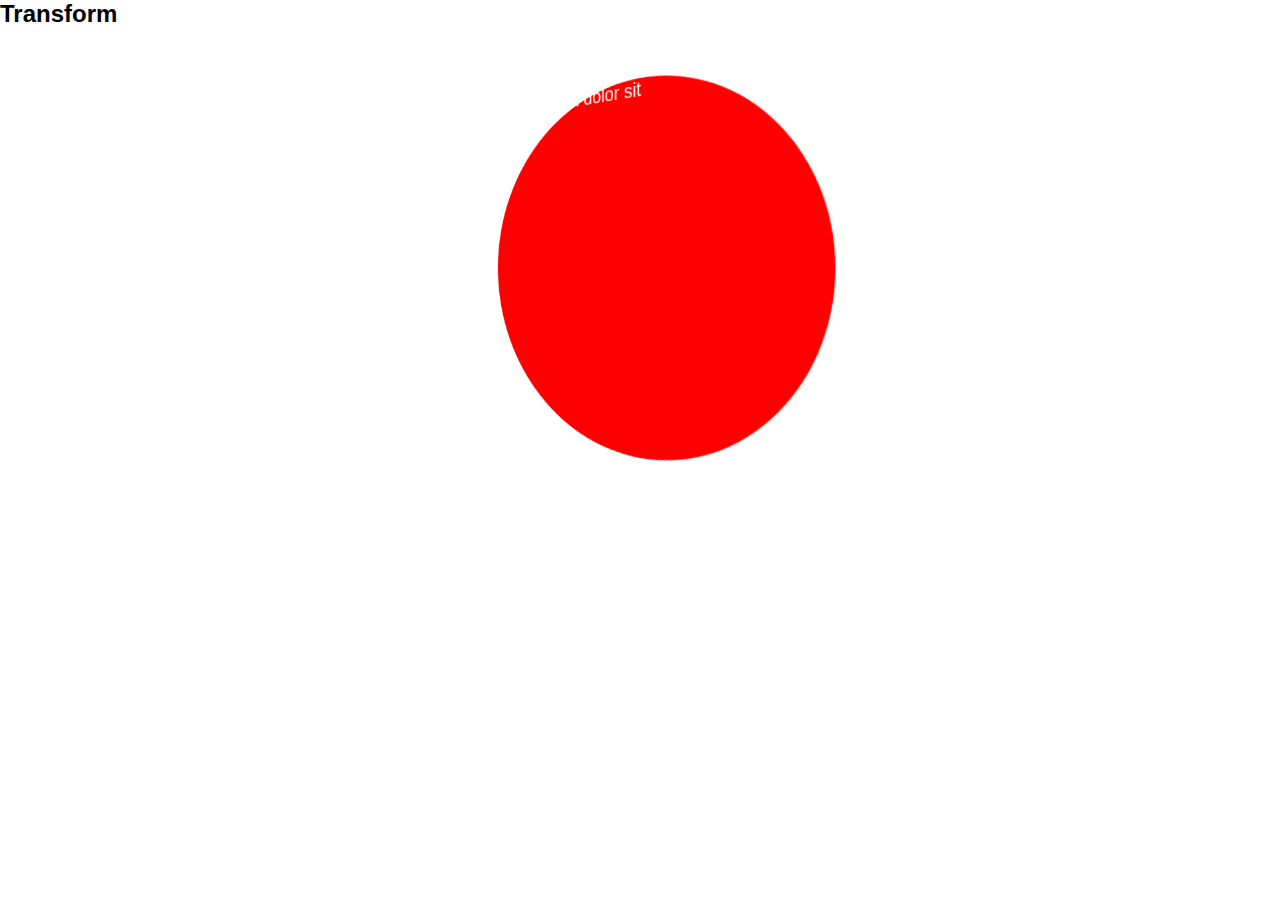
<file: classwork/index.html>
<!DOCTYPE html>
<html lang="en">
<head>
    <meta charset="UTF-8">
    <meta name="viewport" content="width=device-width, initial-scale=1.0">
    <title>Document</title>
    <link rel="stylesheet" href="./style/main.css">
</head>
<body>
    <h2>Transform</h2>
    <div class="box"><p>Lorem ipsum dolor sit </p></div>
    
</body>
</html>
</file>
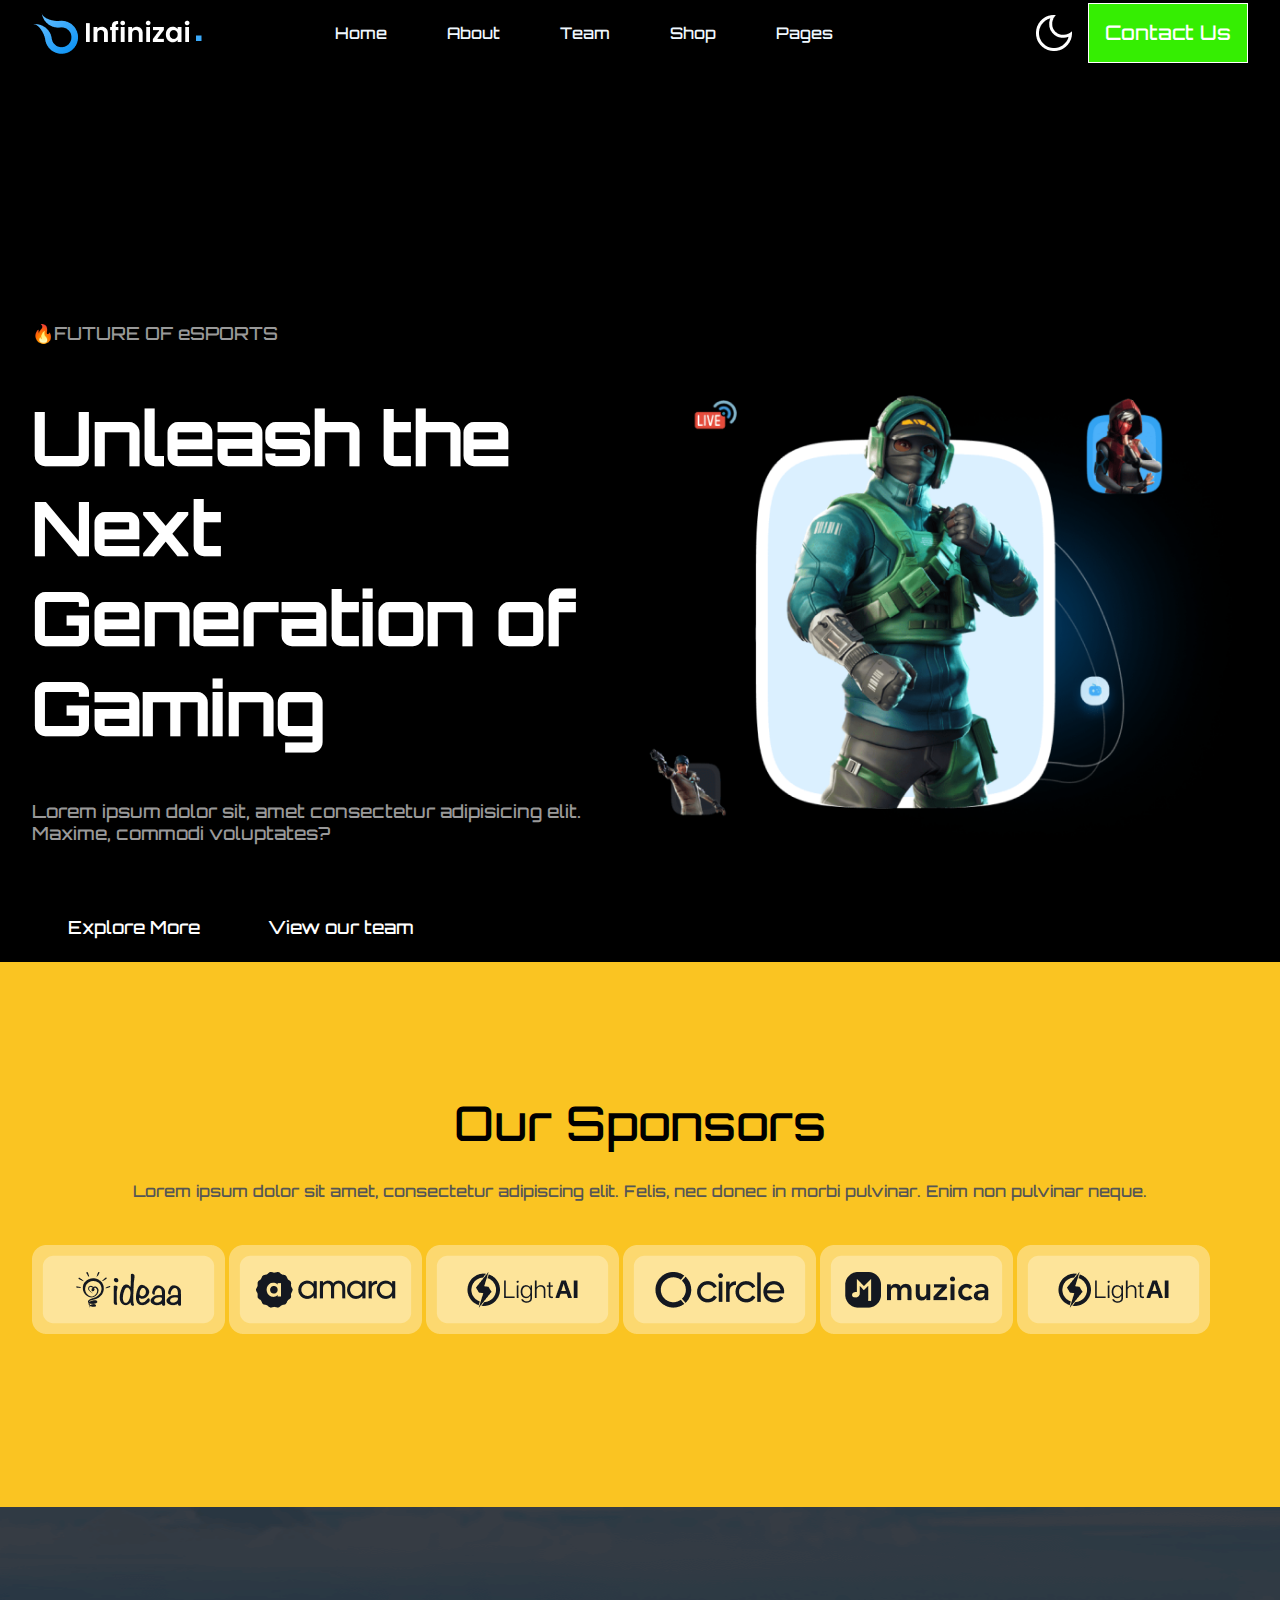
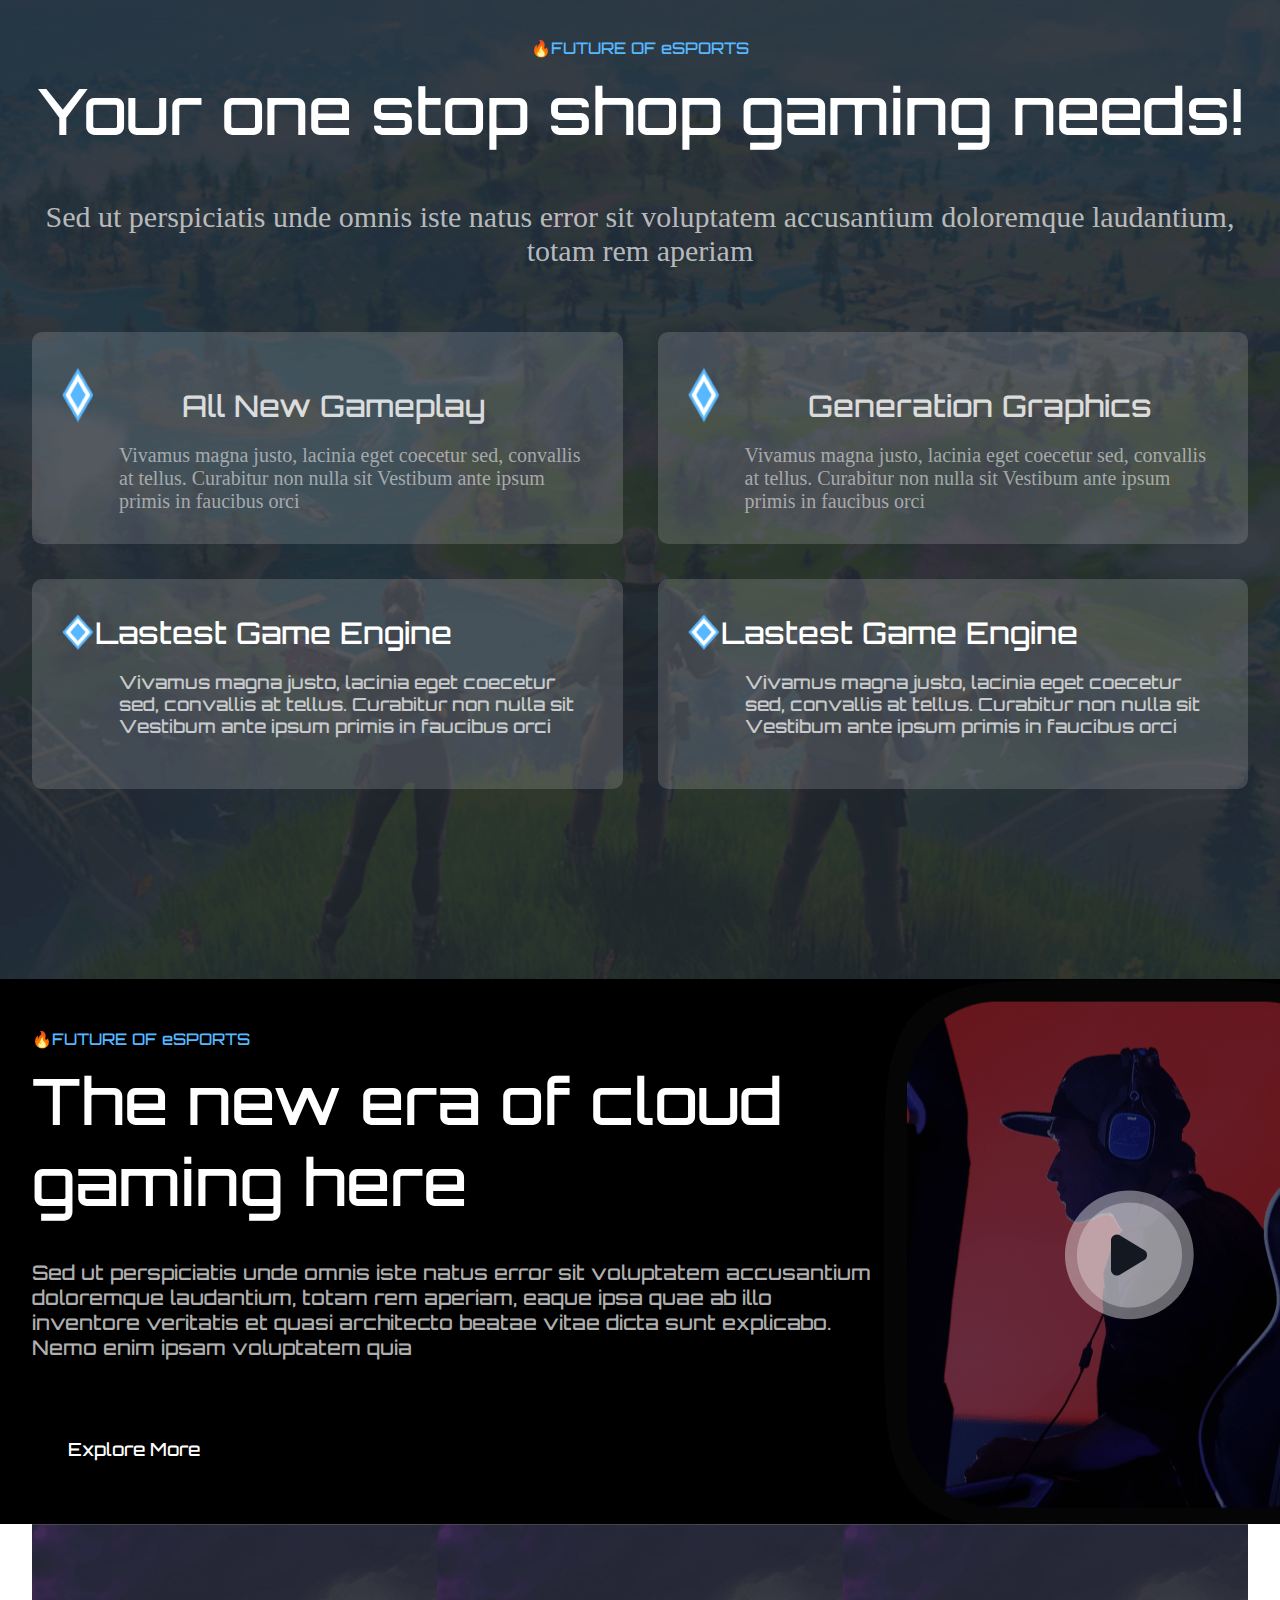
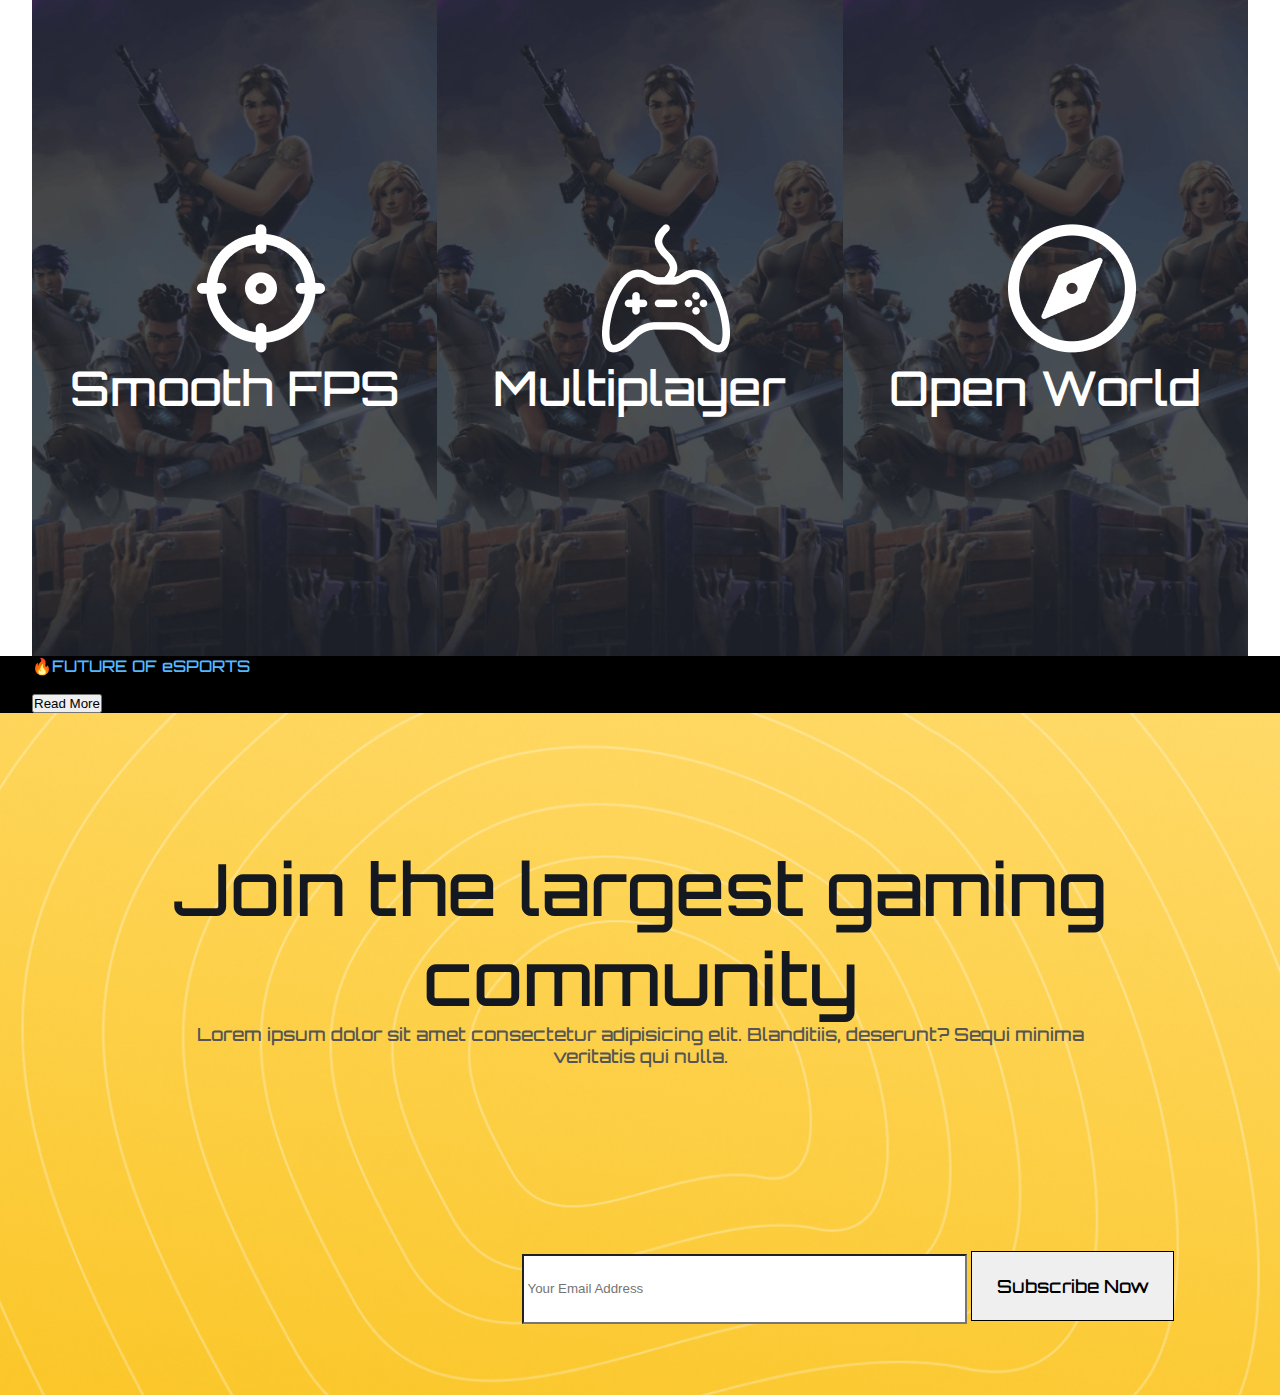
<file: homework/index.html>
<!DOCTYPE html>
<html lang="en">
<head>
    <meta charset="UTF-8">
    <meta name="viewport" content="width=device-width, initial-scale=1.0">
    <title>homework</title>
    <link rel="stylesheet" href="./style/main.css">
</head>
<body>
    <header class="header">
        <div class="background__image">
            <div class="container">
                <nav class="navbar">
                    <img src="./image/IMAGE (1).png" alt="" class="logo">
                    <ul class="navbar__collection">
                        <li class="navbar__item">
                            <a href="" class="navbar__link">
                              <span >Home</span>
                            </a></li>
                        <li class="navbar__item">
                            <a href="" class="navbar__link">
                              <span>About</span>
                            </a></li>
                        <li class="navbar__item">
                            <a href="" class="navbar__link">
                              <span>Team</span>
                            </a></li>
                        <li class="navbar__item">
                            <a href="" class="navbar__link">
                              <span>Shop</span>
                            </a></li>
                        <li class="navbar__item">
                            <a href="" class="navbar__link">
                              <span class="span">Pages</span>
                            </a></li>
                       
                    </ul>
                    <img src="./image/dark_mode_FILL0_wght400_GRAD0_opsz48 2.png" alt="" class="moon">
                    <button class="navbar__btn">Contact Us</button>
                </nav>
            </div>
            <section class="container">
               
                <div class="hero">
                    <div class="hero__text">
                        <p class="fire">🔥FUTURE OF eSPORTS</p>
                        <h1>Unleash the Next Generation of Gaming</h1>
                        <p>Lorem ipsum dolor sit, amet consectetur adipisicing elit. Maxime, commodi voluptates?</p>
                        <button class="hero__btn">Explore More</button>
                        <button class="hero__btn">View our team</button>
                    </div>
                    <div class="hero__image">
                        <img src="./image/IMAGE (2).png" alt="">
                    </div>
                </div>
            </section>
        </div>
    </header>

    <section >            
            <div class="sponsor">
                <div class="container">
                    <div class="hero__sponsor">

                        <p class="sponsor__title">Our Sponsors</p>
                        <p class="sponsor__text">Lorem ipsum dolor sit amet, consectetur adipiscing elit. Felis, nec donec in morbi pulvinar. Enim non pulvinar neque.</p>

                    </div>
                    <div class="sponsor__btn">
                       <img src="./image/IMAGE (3).png" alt="" class="sponsor__img">
                       <img src="./image/IMAGE (4).png" alt="" class="sponsor__img">
                       <img src="./image/IMAGE (5).png" alt="" class="sponsor__img">
                       <img src="./image/IMAGE (6).png" alt="" class="sponsor__img">
                       <img src="./image/IMAGE (7).png" alt="" class="sponsor__img">
                       <img src="./image/IMAGE (8).png" alt="" class="sponsor__img">
                    </div>
                </div>
            </div>
        
    </section>
    <section>
        <div class="needs">
            <div class="container">
                <div class="hero__needs">

                    <p class="fire">🔥FUTURE OF eSPORTS</p>
                    <p class="needs__title">Your one stop shop gaming needs!</p>
                    <p class="needs__text">Sed ut perspiciatis unde omnis iste natus error sit voluptatem accusantium doloremque laudantium, totam rem aperiam</p>
                </div>
                <div class="needs__wrapper">
                   <div class="needs__card">
                    <div class="card__logo">
                        <img src="./image/IMAGE (10).png" alt="">
                        <p>All New Gameplay</p>
                    </div>
                    <p>Vivamus magna justo, lacinia eget coecetur sed, convallis at tellus. Curabitur non nulla sit Vestibum ante ipsum primis in faucibus orci</p>
                   </div>


                   <div class="needs__card">
                    <div class="card__logo">
                        <img src="./image/IMAGE (10).png" alt="">
                        <p>Generation Graphics</p>
                    </div>
                    <p>Vivamus magna justo, lacinia eget coecetur sed, convallis at tellus. Curabitur non nulla sit Vestibum ante ipsum primis in faucibus orci</p>
                   </div>
                  
                </div>
                <div class="need__wrapper">

                    <div class="need__card">
                      <div class="card__logo">
                          <img src="./image/IMAGE (10).png" alt="">
                          <p>Lastest Game Engine</p>
                      </div>
                      <p class="need__desc">Vivamus magna justo, lacinia eget coecetur sed, convallis at tellus. Curabitur non nulla sit Vestibum ante ipsum primis in faucibus orci</p>
                    </div>
                    <div class="need__card">
                      <div class="card__logo">
                          <img src="./image/IMAGE (10).png" alt="">
                          <p>Lastest Game Engine</p>
                      </div>
                      <p class="need__desc">Vivamus magna justo, lacinia eget coecetur sed, convallis at tellus. Curabitur non nulla sit Vestibum ante ipsum primis in faucibus orci</p>
                    </div>
                </div>
                </div>
            </div>
        </div>
    </section>
    <section>
        <div class="era">
            <div class="container">
                <div class="era__hero">

                    <div class="hero__era">
                        <p class="fire">🔥FUTURE OF eSPORTS</p>
                        <p class="era__title">The new era of cloud gaming here</p>
                        <p class="era__desc">Sed ut perspiciatis unde omnis iste natus error sit voluptatem accusantium doloremque laudantium, totam rem aperiam, eaque ipsa quae ab illo inventore veritatis et quasi architecto beatae vitae dicta sunt explicabo. Nemo enim ipsam voluptatem quia</p>
                        <button class="era__btn">Explore More</button>
                    </div>
                    <div class="her__image">
                        <img src="./image/Frame (7).png" alt="">
                    </div>
                </div>
            </div>
        </div>
    </section>

    <section class="container">
        <div class="settings">
            <div class="settings__item"> <img src="./image/IMAGE (12).png" alt="" class="settings__logo"><p>Smooth FPS</p></div>   
            <div class="settings__item"> <img src="./image/IMAGE (15).png" alt="" class="settings__logo"><p>Multiplayer</p></div>   
            <div class="settings__item"> <img src="./image/IMAGE (16).png" alt="" class="settings__logo"><p>Open World</p></div>   
        </div>
    </section>



    <section>
        <div class="news">
            <div class="container">
                <div class="hero__news">
                    <div class="articles">
                        <p class="fire">🔥FUTURE OF eSPORTS</p>
                        <p class="subtitle">Latest News & Articles</p>
                    </div>
                    <div ><button class="news__btn">Read More</button></div>
                   
                </div>
            </div>
        </div>
    </section>
    <section >
        <div class="ending">
            <div class="container">
                <div class="hero__ending">
                    <p class="ending__title">Join the largest gaming community</p>
                    <p class="ending__text">Lorem ipsum dolor sit amet consectetur adipisicing elit. Blanditiis, deserunt? Sequi minima veritatis qui nulla.</p>
                </div>

                <div class="inpt__btn">
                    <input class="input" type="text" placeholder=" Your Email Address">
                    <button class="ending__btn">Subscribe Now</button>
                </div>
            </div>
        </div>
    </section>
</body>
</html>
</file>
<file: classwork/style/main.css>
*{
    margin: 0;
    padding: 0;
    box-sizing: border-box;
    font-family: sans-serif;
}
.box{
    width: 380px;
    height: 380px;
    background: red;
    transition: 1s;
    
    margin: 50px auto;
    transform: perspective(600px) rotateY(-30deg);
    border-radius: 50%;

}
.box p{
    font-size: 20px;
    color: white;
}
.box:hover{
    border-radius: 20px;
    transform: translate( 30px, 50px );
    /* chozadi */
    transform: scale(2);
    /* rotate - aylantiradi */
    transform: rotate(40deg);
    transform: rotateX(180deg);
    transform: rotateY(720deg);



    transform: skewY(30deg);
    transform: skewX(30deg);
}
</file>
<file: homework/style/main.css>
@font-face {
    font-family: Orbitron;
    src: url("../fonts/Orbitron-Medium.woff");
}
*{
    margin: 0;
    padding: 0;
    box-sizing: border-box;
    
}
.container{
    max-width: 1248px;
    padding: 0 16px;
    width: 100%;
    margin: 0 auto;
}
body{
    min-height: 500vh;
}
a{
    color: inherit;
    text-decoration: inherit;
}



.background__image{
    background-color: black;
    width: 100%;
    
    
}
.logo{
    padding-right: 98px;
    cursor: pointer;
}
.navbar{
    width: 100%;
    height: 65px;
    display: flex;
    align-items: center;
    
}
.navbar__collection{
    display: flex;  
    gap: 60px;
    list-style: none;
    color:  #150C01;
    padding-left: 35px;
    font-size: 16px;
    color: aliceblue;
    flex: 1;
    font-family: Orbitron;
    
    
}
.navbar__item{ 
    cursor: pointer;
    transition: .5s;
}
.navbar__item:hover{
    color:  #FAC422;
    position: relative;
    margin-left: 10px;
}
.moon{
    margin-right: 10px;
    cursor: pointer;
}
.navbar__btn{
    width: 160px;
    height: 60px;
    font-size: 20px;
    border: 1px solid white;
    font-family: Orbitron;
    color: #fff;
    background: #35ee02;
    cursor: pointer;
    transition: .4s;
}
.navbar__btn:hover{
    transform: scale(1.1);
    color: #FAC422;
}
.hero{
    display: flex;
    align-items: center;
    margin-top: 209px;
}
.hero__text{
    width: 50%;
 
}
.hero__image{
    width: 50%;
 
}
.hero__text p {
    padding: 48px 0;
    font-family: Orbitron;
    font-size: 18px;
    color: #999999;
    
}
.hero__image img{
    width: 100%;
}
.fire{
    font-size: 16px;
    font-family: Orbitron;
    
}
.hero__text h1{
    font-size: 72px;
    font-family: Orbitron;
    color: #ffffff;
}
.hero__btn{
    width: 203px;
    height: 70px;
    background: inherit;
    color: #fff;
    font-size: 18px;
    font-family: Orbitron;
    border: 1px solid black;
    transition: .5s;
}
.hero__btn:hover{
    background: #57B8FF;
    transform: scale(1.01);
}
.sponsor{
    width: 100%;
    height: 545px;
    background-color: #FAC422;
 
}
.hero__sponsor{
    padding-top: 130px;
    text-align: center;  
}
.sponsor__title{
    font-size: 48px;
    font-family: Orbitron;
    margin-bottom: 28px;
}
.sponsor__text{
    font-size: 16px;
    font-family: Orbitron;
    color: #555555;  
}
.sponsor__btn{
    padding-top: 44px;
    gap: 70px;
    
}
.sponsor__img{
    cursor: pointer;
}


.needs{
    background-image: url("../image/IMAGE\ \(9\).png");
    width: 100%;
   
    height: 1072px;
    background-repeat: no-repeat;
    background-position: center;
    background-size: cover;
}
.hero__needs{
    padding-top: 131px;
    text-align: center;
    color: #57B8FF;
}
.needs__title{
    font-size: 64px;
    color: #ffffff;
    font-family: Orbitron;  
    padding-top: 12px; 
}
.needs__text{
    color:  #DFDFDFCC;
    font-size: 30px;
    padding-top: 49px;
}
.needs__wrapper{
    flex-direction: row;
    display: flex   ;
    margin-top: 64px;
    gap: 35px;
 
}
.needs__card{
    width: 643px;
    height: 212px;
    background: rgba(255, 255, 255, 0.15);
    border-radius: 10px;
   cursor: pointer;
}
.needs__wrapper{
    flex-direction: row;
    display: flex   ;
    margin-top: 64px;
    gap: 35px;
}
.card__logo{
    display: flex;
    padding-left: 30px;
    padding-top: 35px;
}
.need__wrapper{
    flex-direction: row;
    display: flex   ;
    margin-top:3px;
    gap: 35px;
}
.needs__card p{
    font-size: 20px;
    color:  #DFDFDFCC;
    padding-left: 87px;    
    padding-top: 20px;
    padding-right: 25px;
   opacity: 80%;
}
    .need__card{
        width: 596px;
        height: 210px;
        margin-top: 32px;
        background: rgba(255, 255, 255, 0.15);
        border-radius: 10px;
        cursor: pointer;
    }
    .card__logo p{
        font-size: 30px;
        font-family: Orbitron;
        gap: 10px;
        color: #fff;
    }
.need__desc{
    font-size: 18px;
    font-family: Orbitron;
    padding-top: 20px;
    padding-right: 25px;
    padding-left: 87px; 
    color: #ffffff;
    opacity: 70%;
}
.era{
    
    width: 100%;
    height: 545px;
    background-color: #000000;
}
.hero__era{
    width: 70%;
}
.her__image{
    width: 30%;
    transition: .5s;
}
.her__image:hover{
    cursor: pointer;
    transform: scale(1.05);
}
.era__hero{
    display: flex;
    align-items: center; 
}
.era__title{
    font-size: 64px;
    font-family: Orbitron;
    color: #ffffff;
    padding-top: 11px;
    padding-bottom: 38px;
}
.fire{
    color: #57B8FF;
}
.era__desc{
    font-size: 20px;
    font-family: Orbitron;
    color:  #DFDFDFCC;
    
}
.era__btn{
    width: 203px;
    height: 70px;
    background: inherit;
    color: #fff;
    font-size: 18px;
    font-family: Orbitron;
    border: 1px solid black;
    transition: .5s;
    margin-top: 54px;
}
.era__btn:hover{
    background: #57B8FF;
    transform: scale(1.01);
}


.settings{
    display: flex;
    justify-content: center;
    align-items: center;
   
}
.settings__item{
    background-image: url("../image/IMAGE\ \(11\).png");
    width: 500px;
    height: 732px;
    background-repeat: no-repeat;
    background-position: center;
    background-size: cover;
}
.settings__logo{
    position: relative;
    margin-left: 165px;
    margin-top: 300px;
}
.settings__item p{
    text-align: center;
    font-family: Orbitron;
    font-size: 48px;
    color: #ffffff;
}


.settings__item{
    background-image: url("../image/IMAGE\ \(13\).png"), url("../image/IMAGE\ \(11\).png");
    width: 500px;
    height: 732px;
    background-repeat: no-repeat;
    background-position: center;
    background-size: cover;
}
.settings__logo{
    position: relative;
    margin-left: 165px;
    margin-top: 300px;
}
.settings__item p{
    text-align: center;
    font-family: Orbitron;
    font-size: 48px;
    color: #ffffff;
}
.news{

    width: 100%;
    height: 59;
    background-color: #000000;
}
.ending{
    width: 100%;
    height: 682px;
    background-image: url("../image/IMAGE\ \(17\).png");
    background-repeat: no-repeat;
    background-position: center;
    background-size: cover;
}
.hero__ending{
    padding: 130px;
    text-align: center;
    margin: auto;
}
.ending__title{
    font-size: 72px;
    color:  #141820;;
    font-family: Orbitron;
}
.ending__text{
    font-size: 18px;
    color: #555555;
    font-family: Orbitron;
}
.inpt__btn{
    align-items: center;
    margin-left: 490px;
    font-size: 20 px;
}
.inpt__btn::placeholder{
    font-size: 18px;
    font-family: Orbitron;
    color: #555555;
}
.input{
    width: 445px                                                                                                                                                                                            ;
    height: 70px;
    background: #ffffff;
}
.ending__btn{
    width: 203px;
    height: 70px;
   
    font-size: 18px;
    font-family: Orbitron;
    border: 1px solid black;
    transition: .5s;
    margin-top: 54px;
    cursor: pointer;
}
.eraending__btn:hover{
    background: #57B8FF;
    transform: scale(1.01);

}
</file>
